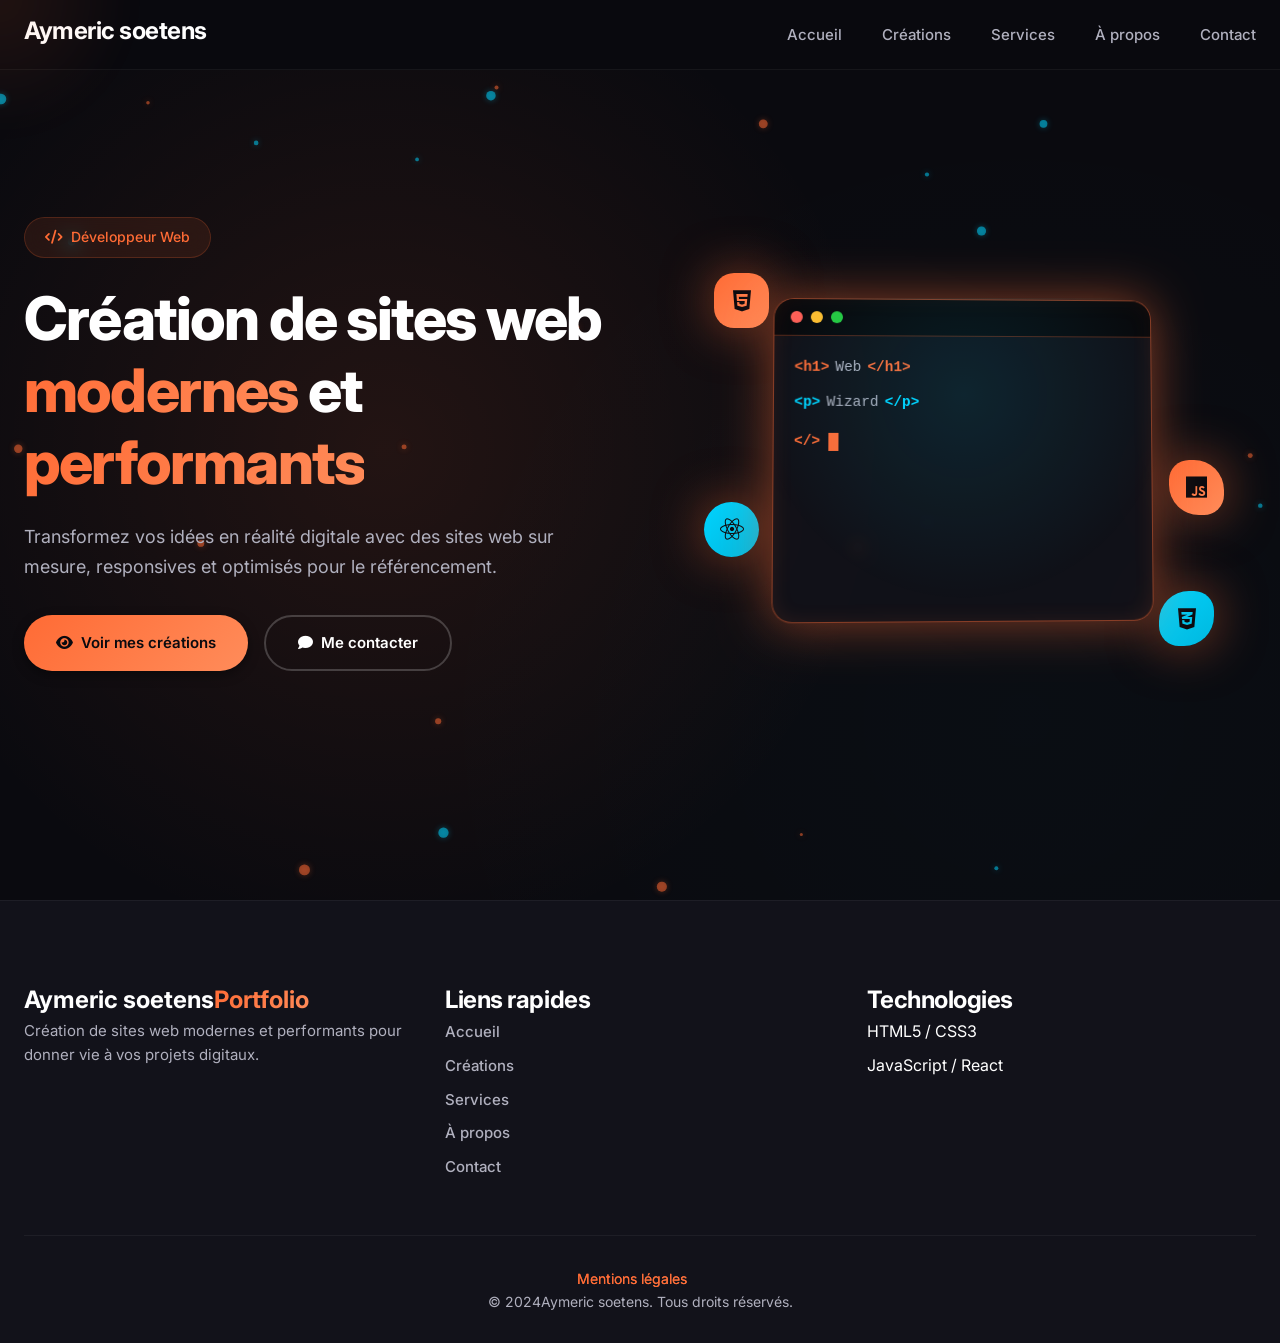
<file: index.html>
<!DOCTYPE html>
<html lang="fr">

<head>
    <meta charset="UTF-8">
    <meta name="viewport" content="width=device-width, initial-scale=1.0">
    <title>Aymeric soetens — Création de Sites Web Modernes & Performants | Normandie</title>
    <meta name="description"
        content="Développeur web freelance basé à Mesnil-en-Ouche (Normandie). Sites vitrine, portfolios, SEO optimisé. Du sur-mesure pour donner vie à votre projet digital.">
    <meta name="keywords"
        content="création site web, développeur freelance, Normandie, site vitrine, SEO, HTML, CSS, JavaScript">
    <link rel="canonical" href="https://votredomaine.com/">

    <!-- Open Graph pour partages réseaux sociaux -->
    <meta property="og:title" content="Aymeric soetens — Création de Sites Web Modernes">
    <meta property="og:description"
        content="Transformez vos idées en réalité digitale avec des sites sur mesure, responsives et optimisés SEO.">
    <meta property="og:url" content="https://votredomaine.com/">
    <meta property="og:type" content="website">
    <meta property="og:locale" content="fr_FR">

    <link rel="stylesheet" href="css/main.min.css">
    <!-- polices et icônes... -->
 <link rel="preconnect" href="https://fonts.googleapis.com">
    <link rel="preconnect" href="https://fonts.gstatic.com" crossorigin>
    <link href="https://fonts.googleapis.com/css2?family=Bitcount+Grid+Double+Ink:wght@100..900&display=swap" rel="stylesheet">
    <link href="https://fonts.googleapis.com/css2?family=Inter:wght@300;400;500;600;700;800&display=swap" rel="stylesheet">
    <link rel="stylesheet" href="https://cdnjs.cloudflare.com/ajax/libs/font-awesome/6.4.0/css/all.min.css">
    
    <script type="application/ld+json">
    {
      "@context": "https://schema.org",
      "@type": "WebSite",
      "name": "Aymeric soetens",
      "url": "https://votredomaine.com",
      "description": "Création de sites web modernes et performants.",
      "potentialAction": {
        "@type": "SearchAction",
        "target": "https://votredomaine.com/search?q={search_term_string}",
        "query-input": "required name=search_term_string"
      }
    }
    </script>

    <script type="application/ld+json">
    {
      "@context": "https://schema.org",
      "@type": "ProfessionalService",
      "name": "Aymeric soetens",
      "url": "https://votredomaine.com",
      "description": "Développeur web freelance en Normandie, création de sites sur mesure.",
      "address": {
        "@type": "PostalAddress",
        "addressLocality": "Mesnil-en-Ouche",
        "addressRegion": "Normandie"
      },
      "priceRange": "$$"
    }
    </script>
</head>

<body>
    <div id="cursor-glow"></div>
    <!-- Navigation -->
    <nav class="navbar">
        <div class="nav-container">
            <div class="logo">
                <a href="index.html">
                    <h1 class="nav-logo">
                        <span class="highlight">Aymeric </span> soetens
                    </h1>
                </a>
            </div>
            <ul class="nav-menu">
                <li><a href="index.html" class="nav-link">Accueil</a></li>
                <li><a href="creation.html" class="nav-link">Créations</a></li>
                <li><a href="service.html" class="nav-link">Services</a></li>
                <li><a href="about.html" class="nav-link">À propos</a></li>
                <li><a href="contact.html" class="nav-link">Contact</a></li>
            </ul>
            <div class="hamburger">
                <span></span>
                <span></span>
                <span></span>
            </div>
        </div>
    </nav>

    <!-- Section Accueil/Hero -->
    <section id="accueil" class="hero">
        <!-- Canvas pour l'effet de particules -->
        <canvas id="particlesCanvas"></canvas>
        <div class="hero-container">
            <div class="hero-content">
                <div class="hero-badge">
                    <i class="fas fa-code"></i>
                    <span>Développeur Web</span>
                </div>
                <h1 class="hero-title">
                    Création de sites web
                    <span class="highlight">modernes</span> et
                    <span class="highlight">performants</span>
                </h1>
                <p class="hero-description">
                    Transformez vos idées en réalité digitale avec des sites web sur mesure,
                    responsives et optimisés pour le référencement.
                </p>
                <div class="hero-buttons">
                    <a href="creation.html" class="btn btn-primary">
                        <i class="fas fa-eye"></i>
                        Voir mes créations
                    </a>
                    <a href="contact.html" class="btn btn-secondary">
                        <i class="fas fa-comment"></i>
                        Me contacter
                    </a>
                </div>
            </div>
            <div class="hero-image">
                <div class="image-wrapper">
                    <div class="floating-element element1">
                        <i class="fab fa-html5"></i>
                    </div>
                    <div class="floating-element element2">
                        <i class="fab fa-css3-alt"></i>
                    </div>
                    <div class="floating-element element3">
                        <i class="fab fa-js"></i>
                    </div>
                    <div class="floating-element element4">
                        <i class="fab fa-react"></i>
                    </div>
                    <div class="css-logo-alt">
                        <div class="code-window">
                            <div class="window-bar">
                                <span class="dot red"></span>
                                <span class="dot yellow"></span>
                                <span class="dot green"></span>
                            </div>
                            <div class="code-lines">
                                <div class="line"><span>&lt;h1&gt;</span>Web<span>&lt;/h1&gt;</span></div>
                                <div class="line"><span>&lt;p&gt;</span>Wizard<span>&lt;/p&gt;</span></div>
                                <div class="line cursor-line"><span>&lt;/&gt;</span><span
                                        class="blinking-cursor">|</span></div>
                            </div>
                        </div>
                        <div class="terminal-glow">

                        </div>
                    </div>
</div>
                </div>
            </div>
            
    </section>



    <!-- Footer -->
    <footer class="footer">
        <div class="container">
            <div class="footer-content">
                <div class="footer-section">
                    <span class="footer-logo">Aymeric soetens<span>Portfolio</span></span>
                    <p class="footer-description">
                        Création de sites web modernes et performants pour donner vie à vos projets digitaux.
                    </p>
                    <!--    <div class="social-links">
                        <a href="#"><i class="fab fa-github"></i></a>
                        <a href="#"><i class="fab fa-linkedin-in"></i></a>
                        <a href="#"><i class="fab fa-twitter"></i></a>
                        <a href="#"><i class="fab fa-instagram"></i></a>
                    </div> -->
                </div>
                <div class="footer-section">
                    <h2>Liens rapides</h2>
                    <ul>
                        <li><a href="index.html" class="nav-link">Accueil</a></li>
                        <li><a href="creation.html" class="nav-link">Créations</a></li>
                        <li><a href="service.html" class="nav-link">Services</a></li>
                        <li><a href="about.html" class="nav-link">À propos</a></li>
                        <li><a href="contact.html" class="nav-link">Contact</a></li>
                    </ul>
                </div>
                <div class="footer-section">
                    <h2>Technologies</h2>
                    <ul>
                        <li>HTML5 / CSS3</li>
                        <li>JavaScript / React</li>
                        <!--   <li>PHP / Laravel</li>
                        <li>Node.js / Express</li>-->
                    </ul>
                </div>

            </div>
            <div class="footer-bottom">
                <a href="legal.html" class="highlight">Mentions légales</a>
                <p>&copy; 2024Aymeric soetens. Tous droits réservés.</p>
            </div>
        </div>
    </footer>

    <script src="script.js"></script>
</body>

</html>
</file>
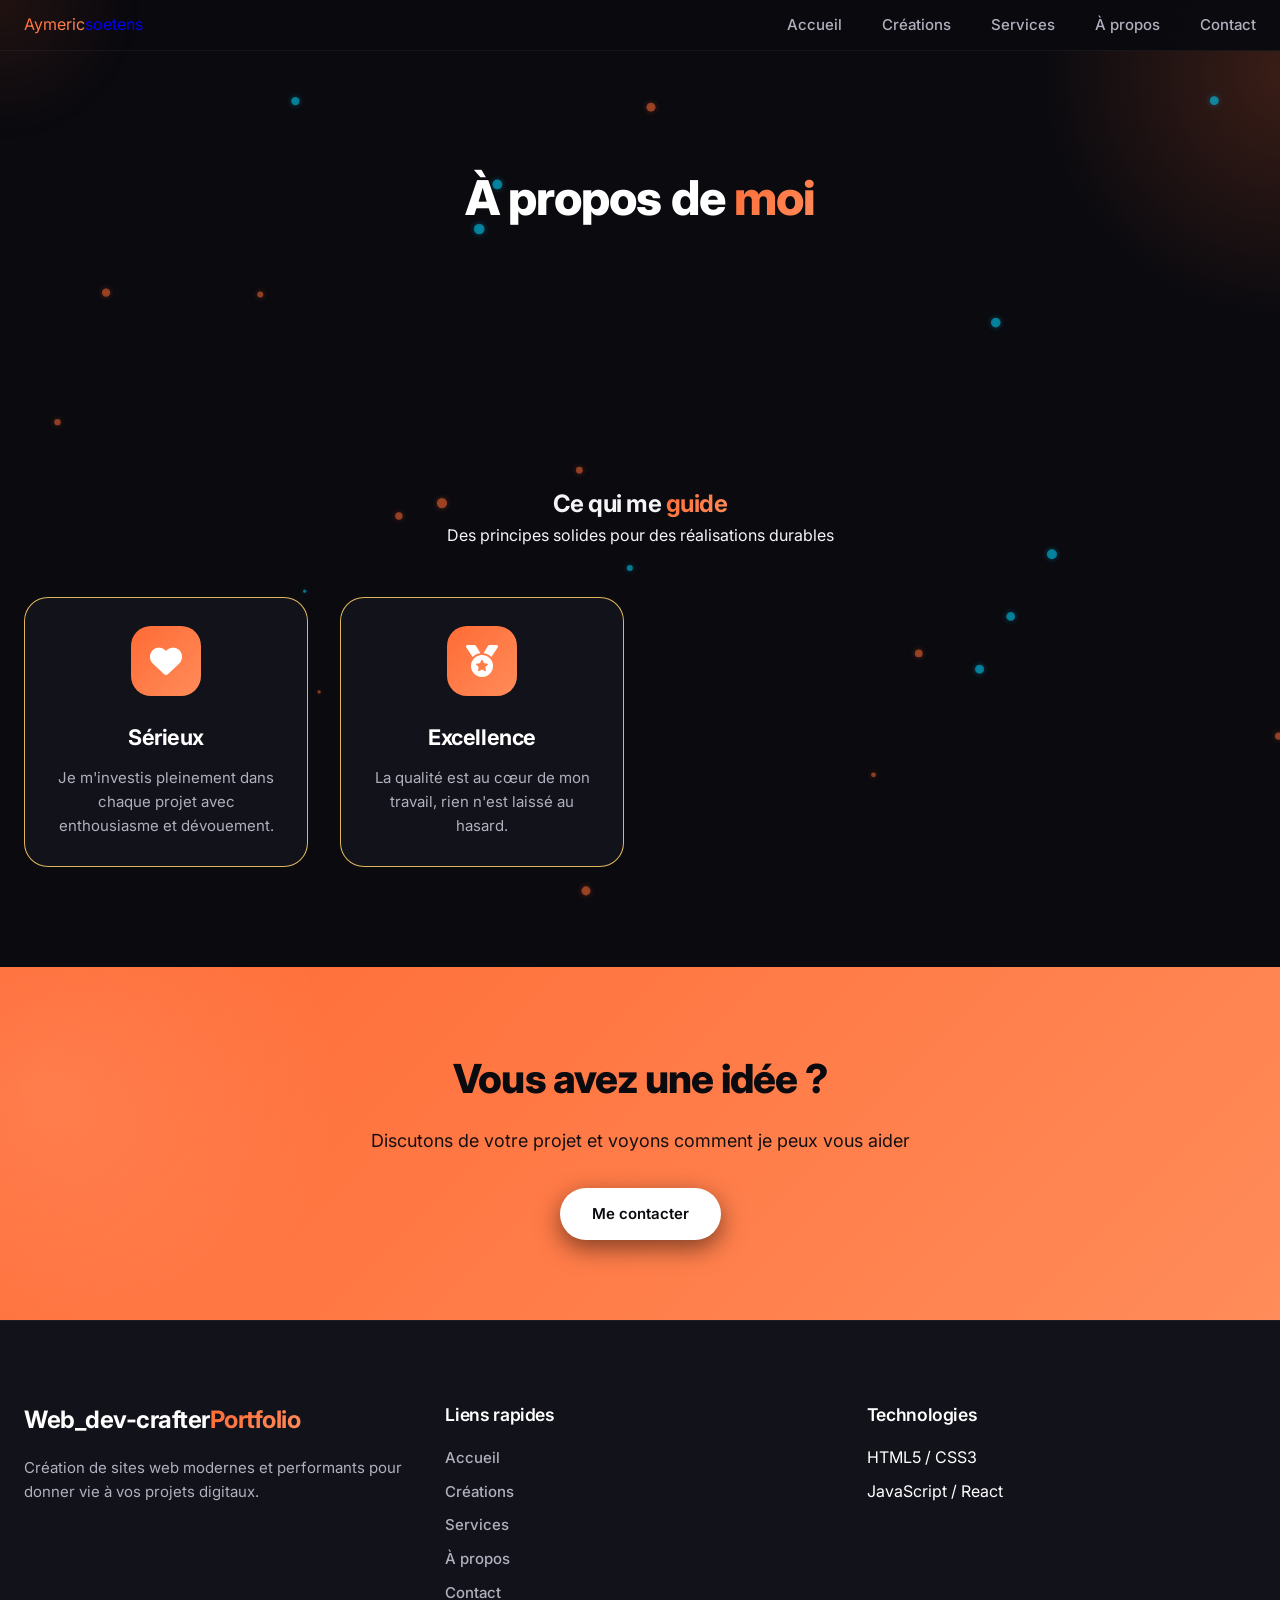
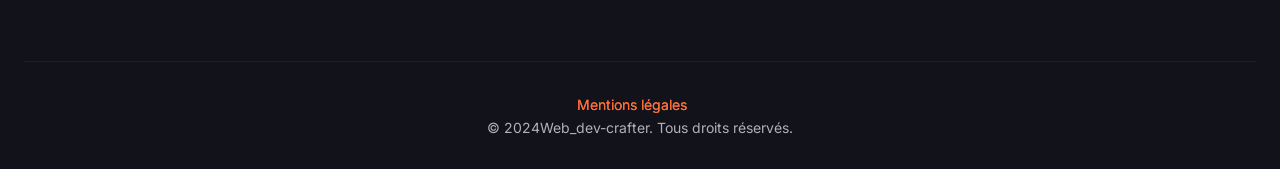
<file: about.html>
<!DOCTYPE html>
<html lang="fr">
<head>
    <meta charset="UTF-8">
    <meta name="viewport" content="width=device-width, initial-scale=1.0">
    <title>Web_dev-crafter — Développeur Web Freelance | Parcours & Valeurs</title>
    <meta name="description" content="Découvrez le parcours et les valeurs qui guident Web_dev-crafter : sérieux, excellence, confiance. Basé à Mesnil-en-Ouche, Normandie.">
    <meta name="keywords" content="développeur web, freelance, Normandie, créateur de sites, parcours développeur, valeurs">
    <link rel="canonical" href="https://votredomaine.com/about.html">
    <link rel="stylesheet" href="css/main.min.css">
    <link rel="preconnect" href="https://fonts.googleapis.com">
    <link rel="preconnect" href="https://fonts.gstatic.com" crossorigin>
    <link href="https://fonts.googleapis.com/css2?family=Bitcount+Grid+Double+Ink:wght@100..900&display=swap" rel="stylesheet">
    <link href="https://fonts.googleapis.com/css2?family=Inter:wght@300;400;500;600;700;800&display=swap" rel="stylesheet">
    <link rel="stylesheet" href="https://cdnjs.cloudflare.com/ajax/libs/font-awesome/6.4.0/css/all.min.css">
    
    <!-- Données structurées Schema.org -->
    <script type="application/ld+json">
    {
      "@context": "https://schema.org",
      "@type": "Person",
      "name": "Aymeric soetens",
      "jobTitle": "Développeur Web Freelance",
      "description": "Développeur web passionné créant des sites modernes, performants et optimisés SEO. Basé à Mesnil-en-Ouche, Normandie.",
      "url": "https://votredomaine.com",
      "address": {
        "@type": "PostalAddress",
        "addressLocality": "Mesnil-en-Ouche",
        "addressRegion": "Normandie",
        "addressCountry": "FR"
      }
    }
    </script>
</head>
<body>
    <div id="cursor-glow"></div>

  <!-- Navigation -->
<nav class="navbar">
    <div class="nav-container">
        <div class="logo">
            <a href="index.html">
               <span class="highlight">Aymeric </span> soetens
            </a>
        </div>
        <ul class="nav-menu">
            <li><a href="index.html" class="nav-link">Accueil</a></li>
            <li><a href="creation.html" class="nav-link">Créations</a></li>
            <li><a href="service.html" class="nav-link">Services</a></li>
            <li><a href="about.html" class="nav-link">À propos</a></li>
            <li><a href="contact.html" class="nav-link">Contact</a></li>
        </ul>
        <div class="hamburger">
            <span></span>
            <span></span>
            <span></span>
        </div>
    </div>
</nav>

    <!-- Page Header -->
    <section class="page-header">
       <!-- Canvas pour l'effet de particules -->
<canvas id="particlesCanvas"></canvas>      
  <div class="container">
            <h1>À propos de <span class="highlight">moi</span></h1>
           <!--  <p>Découvrez mon parcours, ma philosophie et mes valeurs</p> -->
        </div>
    </section>

    <!-- Story Section
    <section class="story-section">
        <div class="container">
            <div class="story-grid">
                <div class="story-content">
                    <div class="section-badge">Mon histoire</div>
                    <h2>Du code à la <span class="highlight">passion</span></h2>
                    <p>Depuis tout jeune, j'ai toujours été fasciné par la manière dont la technologie pouvait transformer des idées en réalité. Cette passion m'a naturellement conduit vers le développement web, où j'ai trouvé ma véritable vocation.</p>
                    <p>Après avoir obtenu mon diplôme en informatique, j'ai travaillé dans plusieurs agences digitales avant de me lancer en tant que freelance. Cette expérience m'a permis d'acquérir une vision complète du métier et de comprendre les enjeux de chaque projet.</p>
                    <p>Aujourd'hui, je mets mon expertise au service d'entreprises et de particuliers pour créer des sites web qui allient esthétique, performance et expérience utilisateur.</p>
                </div>
                <div class="story-image">
                    <img src="https://via.placeholder.com/500x400/667eea/ffffff?text=Mon+histoire" alt="Mon histoire">
                </div>
            </div>
        </div>
    </section> -->

    <!-- Values Section -->
    <section class="values-section">
        <div class="container">
            <div class="section-header">
              
                <h2>Ce qui me <span class="highlight">guide</span></h2>
                <p>Des principes solides pour des réalisations durables</p>
            </div>
            <div class="values-grid">
                <div class="value-card">
                    <div class="value-icon">
                        <i class="fas fa-heart"></i>
                    </div>
                    <h3>Sérieux</h3>
                    <p>Je m'investis pleinement dans chaque projet avec enthousiasme et dévouement.</p>
                </div>
                <div class="value-card">
                    <div class="value-icon">
                        <i class="fas fa-medal"></i>
                    </div>
                    <h3>Excellence</h3>
                    <p>La qualité est au cœur de mon travail, rien n'est laissé au hasard.</p>
                </div>
                <div class="value-card">
                    <div class="value-icon">
                        <i class="fas fa-handshake"></i>
                    </div>
                    <h3>Confiance</h3>
                    <p>La transparence et l'honnêteté sont essentielles dans ma relation client.</p>
                </div>
                <div class="value-card">
                    <div class="value-icon">
                        <i class="fas fa-lightbulb"></i>
                    </div>
                    <h3>Innovation</h3>
                    <p>Je suis constamment à l'affût des nouvelles technologies et tendances.</p>
                </div>
            </div>
        </div>
    </section>

    <!-- Journey Timeline 
    <section class="timeline-section">
        <div class="container">
            <div class="section-header">
                <div class="section-badge">Parcours</div>
                <h2>Mon <span class="highlight">évolution</span></h2>
                <p>Les étapes clés de ma carrière</p>
            </div>
            <div class="timeline">
                <div class="timeline-item">
                    <div class="timeline-dot"></div>
                    <div class="timeline-date">2020 - Présent</div>
                    <div class="timeline-content">
                        <h3>Développeur Web Freelance</h3>
                        <p>Création de sites web sur mesure pour une clientèle variée. Gestion complète des projets de A à Z.</p>
                    </div>
                </div>
                <div class="timeline-item">
                    <div class="timeline-dot"></div>
                    <div class="timeline-date">2018 - 2020</div>
                    <div class="timeline-content">
                        <h3>Développeur Full-Stack</h3>
                        <p>Agence Digitale Creative - Développement d'applications web complexes pour grands comptes.</p>
                    </div>
                </div>
                <div class="timeline-item">
                    <div class="timeline-dot"></div>
                    <div class="timeline-date">2016 - 2018</div>
                    <div class="timeline-content">
                        <h3>Développeur Front-End</h3>
                        <p>Startup InnovTech - Intégration de maquettes et développement d'interfaces utilisateur.</p>
                    </div>
                </div>
                <div class="timeline-item">
                    <div class="timeline-dot"></div>
                    <div class="timeline-date">2013 - 2016</div>
                    <div class="timeline-content">
                        <h3>Licence Informatique</h3>
                        <p>Université de Technologie - Spécialisation Développement Web et Mobile.</p>
                    </div>
                </div>
            </div>
        </div>-->
     <!--</section>

    Testimonials
    <section class="testimonials-section">
        <div class="container">
            <div class="section-header">
                <div class="section-badge">Témoignages</div>
                <h2>Ce que disent mes <span class="highlight">clients</span></h2>
                <p>Ils me font confiance pour leurs projets</p>
            </div>
            <div class="testimonials-grid">
                <div class="testimonial-card">
                    <div class="testimonial-content">
                        <i class="fas fa-quote-left"></i>
                        <p>Un professionnel exceptionnel ! Toujours à l'écoute et force de proposition. Le site qu'il a créé pour mon entreprise dépasse toutes mes attentes.</p>
                    </div>
                    <div class="testimonial-author">
                        <img src="https://via.placeholder.com/60x60/667eea/ffffff?text=JD" alt="Client" class="author-img">
                        <div class="author-info">
                            <h4>Jean Dupont</h4>
                            <p>CEO, InnovPlus</p>
                        </div>
                    </div>
                </div>
                <div class="testimonial-card">
                    <div class="testimonial-content">
                        <i class="fas fa-quote-left"></i>
                        <p>Très bon relationnel et grande qualité de travail. Le site est parfaitement optimisé et le référencement a déjà porté ses fruits.</p>
                    </div>
                    <div class="testimonial-author">
                        <img src="https://via.placeholder.com/60x60/764ba2/ffffff?text=ML" alt="Client" class="author-img">
                        <div class="author-info">
                            <h4>Marie Laurent</h4>
                            <p>Fondatrice, Mode&Co</p>
                        </div>
                    </div>
                </div>
                <div class="testimonial-card">
                    <div class="testimonial-content">
                        <i class="fas fa-quote-left"></i>
                        <p>Une vraie pépite ! Réactif, créatif et professionnel. Je recommande vivement pour tout projet web.</p>
                    </div>
                    <div class="testimonial-author">
                        <img src="https://via.placeholder.com/60x60/4facfe/ffffff?text=PB" alt="Client" class="author-img">
                        <div class="author-info">
                            <h4>Philippe Bernard</h4>
                            <p>Directeur, ImmoElite</p>
                        </div>
                    </div>
                </div>
            </div>
        </div>
    </section> -->

    <!-- CTA Section -->
    <section class="cta-section">
        <div class="container">
            <div class="cta-content">
                <h2>Vous avez une idée ?</h2>
                <p>Discutons de votre projet et voyons comment je peux vous aider</p>
                <a href="contact.html" class="btn btn-primary">Me contacter</a>
            </div>
        </div>
    </section>

    <!-- Footer -->
    <footer class="footer">
        <div class="container">
            <div class="footer-content">
                <div class="footer-section">
                    <h2 class="footer-logo">Web_dev-crafter<span>Portfolio</span></h2>
                    <p class="footer-description">
                        Création de sites web modernes et performants pour donner vie à vos projets digitaux.
                    </p>
                 <!--    <div class="social-links">
                        <a href="#"><i class="fab fa-github"></i></a>
                        <a href="#"><i class="fab fa-linkedin-in"></i></a>
                        <a href="#"><i class="fab fa-twitter"></i></a>
                        <a href="#"><i class="fab fa-instagram"></i></a>
                    </div> -->
                </div>
                <div class="footer-section">
                    <h3>Liens rapides</h3>
                    <ul>
                        <li><a href="index.html" class="nav-link">Accueil</a></li>
                <li><a href="creation.html" class="nav-link">Créations</a></li>
                <li><a href="service.html" class="nav-link">Services</a></li>
                <li><a href="about.html" class="nav-link">À propos</a></li>
                <li><a href="contact.html" class="nav-link">Contact</a></li>
                    </ul>
                </div>
                <div class="footer-section">
                    <h4>Technologies</h4>
                    <ul>
                        <li>HTML5 / CSS3</li>
                        <li>JavaScript / React</li>
                        <!--   <li>PHP / Laravel</li>
                        <li>Node.js / Express</li>-->
                    </ul>
                </div>
              
            </div>
            <div class="footer-bottom">
                 <a href="legal.html" class="highlight">Mentions légales</a>
                <p>&copy; 2024Web_dev-crafter. Tous droits réservés.</p>
            </div>
        </div>
    </footer>

    <script src="script.js"></script>
</body>
</html>
</file>
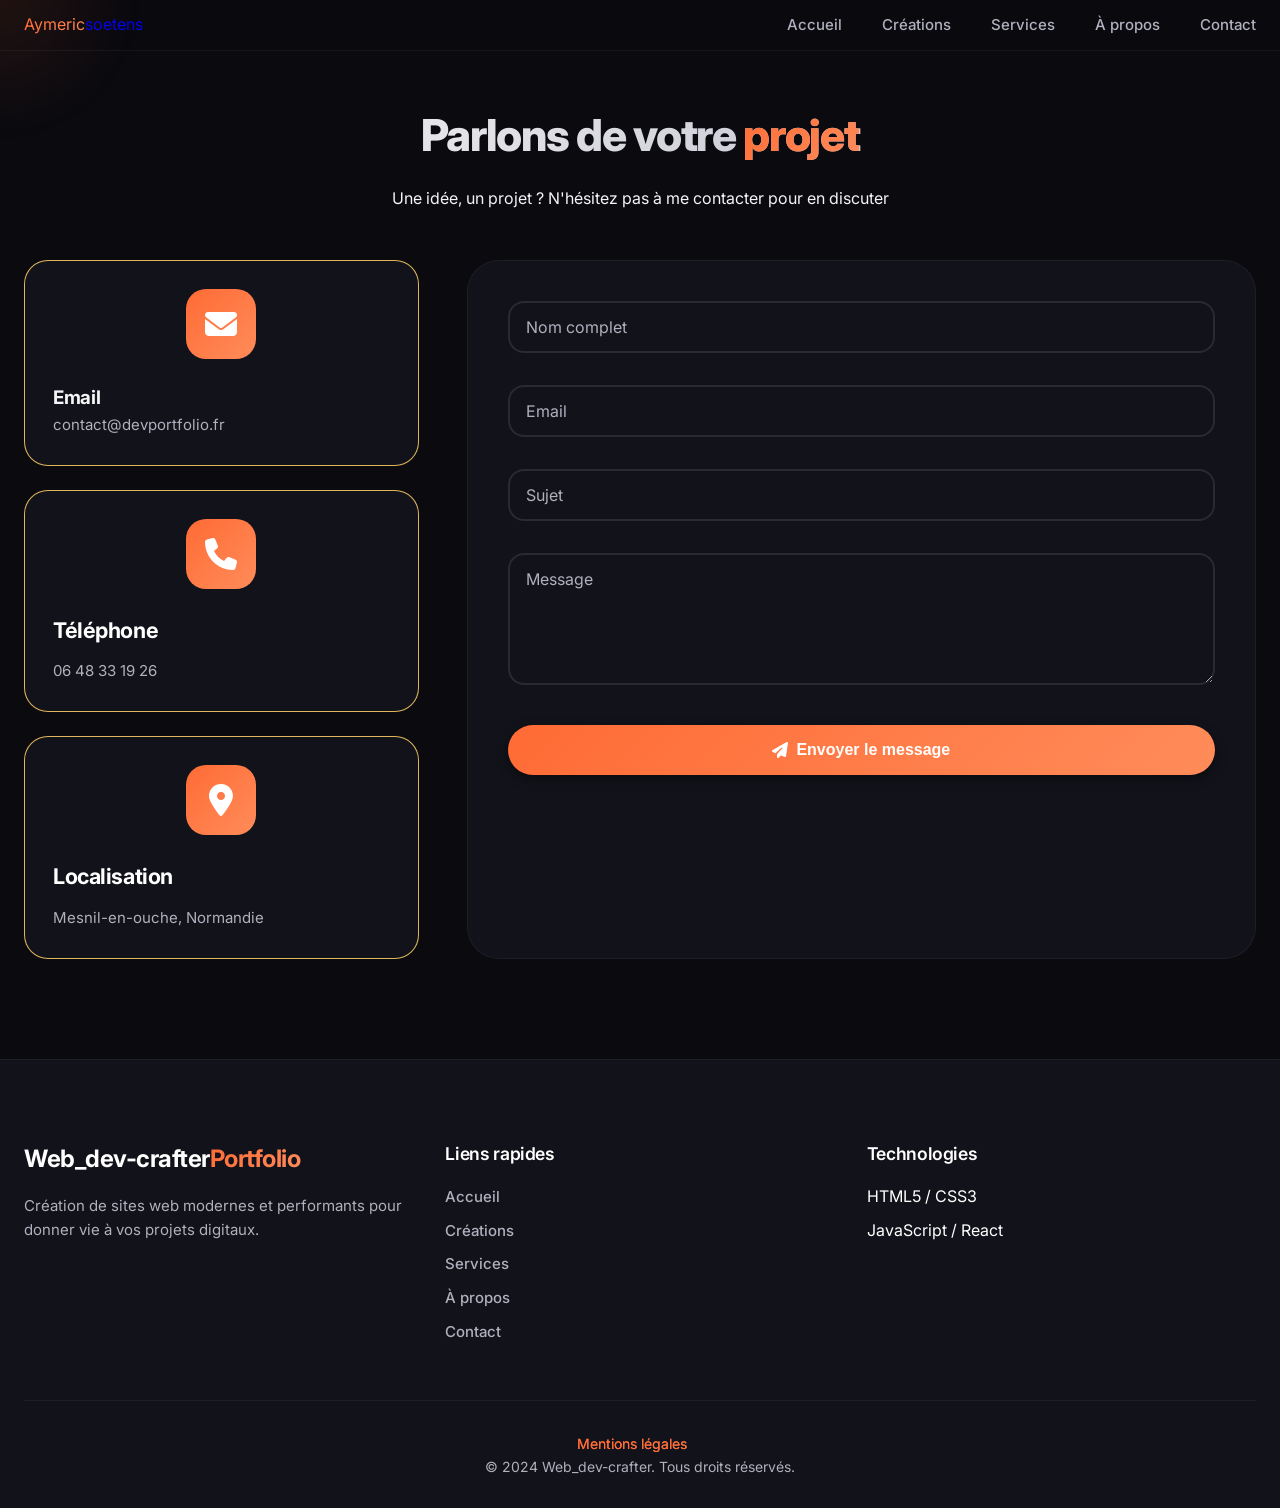
<file: contact.html>
<!DOCTYPE html>
<html lang="fr">
<head>
    <meta charset="UTF-8">
    <meta name="viewport" content="width=device-width, initial-scale=1.0">
    <title>Contacter Web_dev-crafter — Développeur Web Freelance en Normandie</title>
    <meta name="description" content="Une idée de site web ? Contactez Web_dev-crafter par email, téléphone ou formulaire. Basé à Mesnil-en-Ouche, disponible pour projets en Normandie et à distance.">
    <meta name="keywords" content="contacter développeur web, formulaire de contact, freelance Normandie, création site web, devis site internet">
    <link rel="canonical" href="https://votredomaine.com/contact.html">

    <!-- CSS -->
    <link rel="stylesheet" href="css/main.min.css">

    <!-- Polices et icônes -->
    <link rel="preconnect" href="https://fonts.googleapis.com">
    <link rel="preconnect" href="https://fonts.gstatic.com" crossorigin>
    <link href="https://fonts.googleapis.com/css2?family=Bitcount+Grid+Double+Ink:wght@100..900&display=swap" rel="stylesheet">
    <link href="https://fonts.googleapis.com/css2?family=Inter:wght@300;400;500;600;700;800&display=swap" rel="stylesheet">
    <link rel="stylesheet" href="https://cdnjs.cloudflare.com/ajax/libs/font-awesome/6.4.0/css/all.min.css">

    <!-- Données structurées -->
    <script type="application/ld+json">
    {
      "@context": "https://schema.org",
      "@type": "ProfessionalService",
      "name": "Web_dev-crafter",
      "description": "Création de sites web modernes, performants et optimisés SEO.",
      "url": "https://votredomaine.com",
      "telephone": "+33648331926",
      "email": "contact@devportfolio.fr",
      "address": {
        "@type": "PostalAddress",
        "addressLocality": "Mesnil-en-Ouche",
        "addressRegion": "Normandie",
        "addressCountry": "FR"
      }
    }
    </script>
</head>
<body>
  <div id="cursor-glow"></div>

  <!-- Navigation (identique à l'original) -->
  <nav class="navbar">
    <div class="nav-container">
        <div class="logo">
            <a href="index.html">
               <span class="highlight">Aymeric </span> soetens
            </a>
        </div>
        <ul class="nav-menu">
            <li><a href="index.html" class="nav-link">Accueil</a></li>
            <li><a href="creation.html" class="nav-link">Créations</a></li>
            <li><a href="service.html" class="nav-link">Services</a></li>
            <li><a href="about.html" class="nav-link">À propos</a></li>
            <li><a href="contact.html" class="nav-link">Contact</a></li>
        </ul>
        <div class="hamburger">
            <span></span>
            <span></span>
            <span></span>
        </div>
    </div>
  </nav>

  <!-- Section Contact -->
  <section id="contact" class="contact">
    <canvas id="particlesCanvas"></canvas>
    <div class="container">
        <div class="section-header">
            <h2 class="section-title">Parlons de votre <span class="highlight">projet</span></h2>
            <p class="section-description">
                Une idée, un projet ? N'hésitez pas à me contacter pour en discuter
            </p>
        </div>
        <div class="contact-container">
            <div class="contact-info">
                <div class="info-card">
                    <div class="info-icon"><i class="fas fa-envelope"></i></div>
                    <h3>Email</h3>
                    <p>contact@devportfolio.fr</p>
                </div>
                <div class="info-card">
                    <div class="info-icon"><i class="fas fa-phone"></i></div>
                    <h4>Téléphone</h4>
                    <p>06 48 33 19 26</p>
                </div>
                <div class="info-card">
                    <div class="info-icon"><i class="fas fa-map-marker-alt"></i></div>
                    <h4>Localisation</h4>
                    <p>Mesnil-en-ouche, Normandie</p>
                </div>
            </div>

            <!-- Formulaire (action et method conservés pour fallback, mais le script utilise fetch) -->
            <form class="contact-form" id="contactForm" action="https://formspree.io/f/xovjweka" method="POST">
                <div class="form-group">
                    <input type="text" id="name" name="name" required>
                    <label for="name">Nom complet</label>
                </div>
                <div class="form-group">
                    <input type="email" id="email" name="email" required>
                    <label for="email">Email</label>
                </div>
                <div class="form-group">
                    <input type="text" id="subject" name="subject" required>
                    <label for="subject">Sujet</label>
                </div>
                <div class="form-group">
                    <textarea id="message" name="message" rows="5" required></textarea>
                    <label for="message">Message</label>
                </div>
                <button type="submit" class="btn btn-primary submit-btn">
                    <i class="fas fa-paper-plane"></i>
                    Envoyer le message
                </button>
            </form>
        </div>
    </div>
  </section>

  <!-- Footer (identiques à l'original) -->
  <footer class="footer">
    <div class="container">
        <div class="footer-content">
            <div class="footer-section">
                <h2 class="footer-logo">Web_dev-crafter<span>Portfolio</span></h2>
                <p class="footer-description">
                    Création de sites web modernes et performants pour donner vie à vos projets digitaux.
                </p>
            </div>
            <div class="footer-section">
                <h3>Liens rapides</h3>
                <ul>
                    <li><a href="index.html" class="nav-link">Accueil</a></li>
                    <li><a href="creation.html" class="nav-link">Créations</a></li>
                    <li><a href="service.html" class="nav-link">Services</a></li>
                    <li><a href="about.html" class="nav-link">À propos</a></li>
                    <li><a href="contact.html" class="nav-link">Contact</a></li>
                </ul>
            </div>
            <div class="footer-section">
                <h4>Technologies</h4>
                <ul>
                    <li>HTML5 / CSS3</li>
                    <li>JavaScript / React</li>
                </ul>
            </div>
        </div>
        <div class="footer-bottom">
            <a href="legal.html" class="highlight">Mentions légales</a>
            <p>&copy; 2024 Web_dev-crafter. Tous droits réservés.</p>
        </div>
    </div>
  </footer>

  <!-- Script principal (conservé depuis script.js mais avec la partie formulaire modifiée pour Formspree) -->
  <script>
    // ----- Reprise du script.js original (tout le code précédent, sauf la partie contact form remplacée) -----
    // Navigation scroll, mobile menu, filtres, animations... (inchangé)
    // ... (tout le code de script.js avant la section "Contact form submission" reste ici) ...

    // ========== GESTION DU FORMULAIRE DE CONTACT AVEC FORMSPREE ==========
    const contactForm = document.getElementById('contactForm');
    if (contactForm) {
        contactForm.addEventListener('submit', async (e) => {
            e.preventDefault();
            
            // Récupération des valeurs
            const name = document.getElementById('name').value.trim();
            const email = document.getElementById('email').value.trim();
            const subject = document.getElementById('subject').value.trim();
            const message = document.getElementById('message').value.trim();
            
            // Validation basique
            if (!name || !email || !subject || !message) {
                showNotification('Veuillez remplir tous les champs', 'error');
                return;
            }
            
            const emailRegex = /^[^\s@]+@[^\s@]+\.[^\s@]+$/;
            if (!emailRegex.test(email)) {
                showNotification('Veuillez entrer un email valide', 'error');
                return;
            }
            
            // Interface utilisateur
            const submitBtn = document.querySelector('.submit-btn');
            const originalText = submitBtn.innerHTML;
            submitBtn.innerHTML = '<i class="fas fa-spinner fa-spin"></i> Envoi en cours...';
            submitBtn.disabled = true;
            
            try {
                // Envoi réel à Formspree
                const response = await fetch('https://formspree.io/f/xovjweka', {
                    method: 'POST',
                    headers: {
                        'Content-Type': 'application/json',
                        'Accept': 'application/json'
                    },
                    body: JSON.stringify({ name, email, subject, message })
                });
                
                if (response.ok) {
                    showNotification('Message envoyé avec succès ! Je vous répondrai rapidement.', 'success');
                    contactForm.reset();
                } else {
                    const data = await response.json();
                    showNotification(data.error || 'Erreur lors de l\'envoi. Veuillez réessayer.', 'error');
                }
            } catch (error) {
                showNotification('Erreur réseau. Vérifiez votre connexion.', 'error');
            } finally {
                submitBtn.innerHTML = originalText;
                submitBtn.disabled = false;
            }
        });
    }

    // Fonction de notification (identique à l'original)
    function showNotification(message, type) {
        const notification = document.createElement('div');
        notification.className = `notification notification-${type}`;
        notification.innerHTML = `
            <div class="notification-content">
                <i class="fas ${type === 'success' ? 'fa-check-circle' : 'fa-exclamation-circle'}"></i>
                <span>${message}</span>
            </div>
        `;
        notification.style.cssText = `
            position: fixed;
            bottom: 20px;
            right: 20px;
            background: ${type === 'success' ? '#10b981' : '#ef4444'};
            color: white;
            padding: 1rem 1.5rem;
            border-radius: 10px;
            box-shadow: 0 4px 6px rgba(0,0,0,0.1);
            z-index: 1000;
            animation: slideIn 0.3s ease;
        `;
        document.body.appendChild(notification);
        setTimeout(() => {
            notification.style.animation = 'slideOut 0.3s ease';
            setTimeout(() => notification.remove(), 300);
        }, 3000);
    }
  </script>
</body>
</html>
</file>
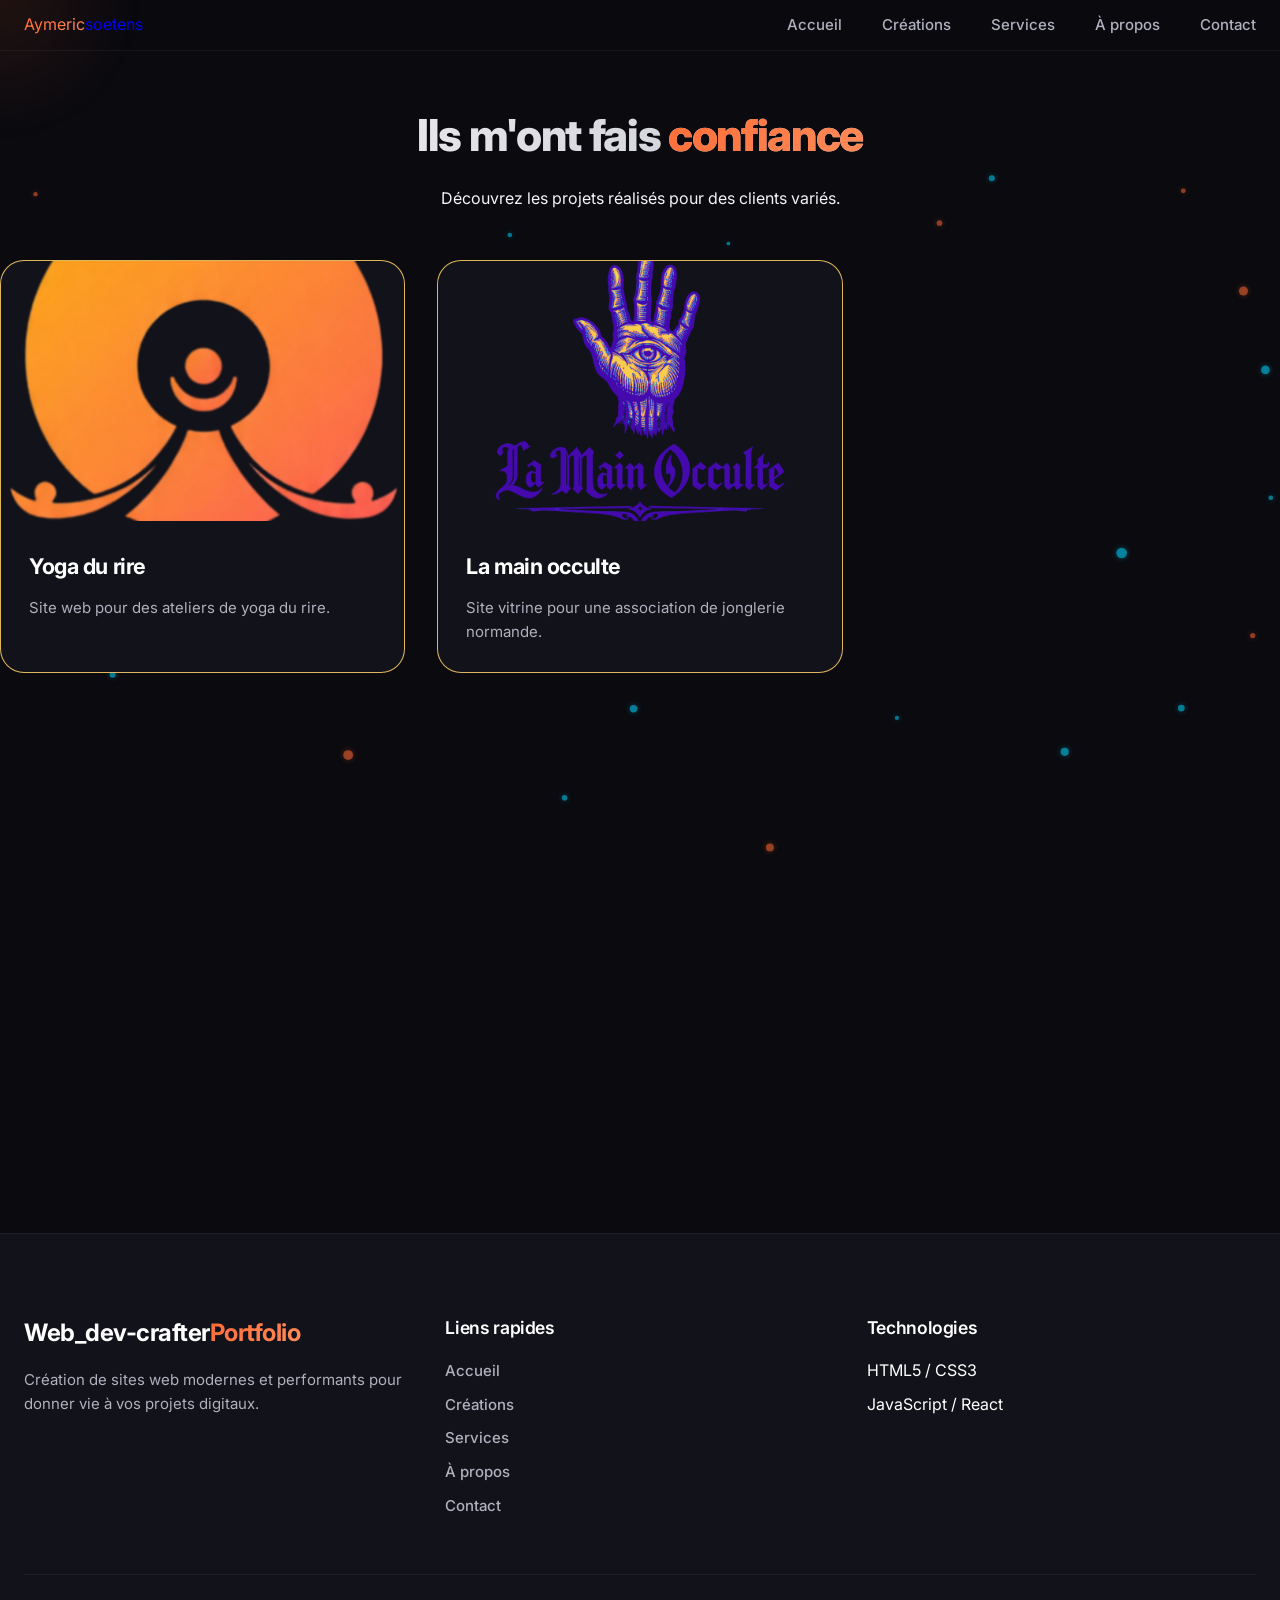
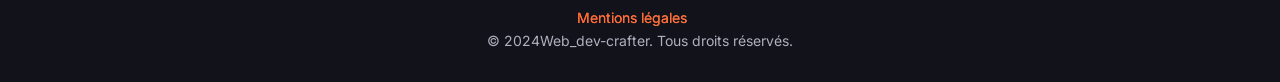
<file: creation.html>
<!DOCTYPE html>
<html lang="fr">

<head>
    <meta charset="UTF-8">
    <meta name="viewport" content="width=device-width, initial-scale=1.0">
    <title>Portfolio | Sites Web Réalisés par Web_dev-crafter | Créations</title>
    <meta name="description"
        content="Découvrez les projets réalisés par Web_dev-crafter : Yoga du rire, La main occulte, ABC Positive. Sites vitrine et pages d'artistes en Normandie.">
    <link rel="canonical" href="https://votredomaine.com/creation.html">
    <link rel="stylesheet" href="css/main.min.css">
    <!-- polices et icônes... -->
    <link rel="preconnect" href="https://fonts.googleapis.com">
    <link rel="preconnect" href="https://fonts.gstatic.com" crossorigin>
    <link href="https://fonts.googleapis.com/css2?family=Bitcount+Grid+Double+Ink:wght@100..900&display=swap"
        rel="stylesheet">
    <link href="https://fonts.googleapis.com/css2?family=Inter:wght@300;400;500;600;700;800&display=swap"
        rel="stylesheet">
    <link rel="stylesheet" href="https://cdnjs.cloudflare.com/ajax/libs/font-awesome/6.4.0/css/all.min.css">

    <script type="application/ld+json">
    {
      "@context": "https://schema.org",
      "@type": "CollectionPage",
      "name": "Créations Web_dev-crafter",
      "description": "Projets de sites web réalisés par le développeur freelance Web_dev-crafter.",
      "url": "https://votredomaine.com/creation.html",
      "hasPart": [
        {
          "@type": "CreativeWork",
          "name": "Yoga du rire",
          "url": "https://aymericsoetens.github.io/yoga-du-rire/index.html"
        },
        {
          "@type": "CreativeWork",
          "name": "La main occulte",
          "url": "https://lamainocculte.fr/"
        },
        {
          "@type": "CreativeWork",
          "name": "ABC Positive",
          "url": "https://aymericsoetens.github.io/ABC-Positive/"
        }
      ]
    }
    </script>
</head>

<body>
    <div id="cursor-glow"></div>

    <canvas id="particlesCanvas"></canvas>
    <!-- Navigation -->
    <nav class="navbar">
        <div class="nav-container">
            <div class="logo">
                <a href="index.html">
                   <span class="highlight">Aymeric </span> soetens
                </a>
            </div>
            <ul class="nav-menu">
                <li><a href="index.html" class="nav-link">Accueil</a></li>
                <li><a href="creation.html" class="nav-link">Créations</a></li>
                <li><a href="service.html" class="nav-link">Services</a></li>
                <li><a href="about.html" class="nav-link">À propos</a></li>
                <li><a href="contact.html" class="nav-link">Contact</a></li>
            </ul>
            <div class="hamburger">
                <span></span>
                <span></span>
                <span></span>
            </div>
        </div>
    </nav>

    <!-- Section Créations -->
  <section id="creations" class="creations">
  <div class="container">
    <div class="section-header">
      <h2 class="section-title">Ils m'ont fais <span class="highlight">confiance</span></h2>
      <p class="section-description">
        Découvrez les projets réalisés pour des clients variés.
      </p>
    </div>
  </div>

  <div class="creations-grid">
    <!-- Carte 1 : Yoga du rire -->
    <div class="creation-card" data-category="ecommerce">
      <div class="card-image">
        <img src="img/logo.png" alt="Logo du site Yoga du rire - site vitrine pour ateliers">
        <div class="card-overlay">
          <a href="https://aymericsoetens.github.io/yoga-du-rire/index.html" class="card-link">
            <i class="fas fa-external-link-alt"></i>
            Voir le projet
          </a>
        </div>
      </div>
      <div class="card-content">
        <h3 class="card-title">Yoga du rire</h3>
        <p class="card-description">Site web pour des ateliers de yoga du rire.</p>
      </div>
    </div>

    <!-- Carte 2 : La main occulte -->
    <div class="creation-card" data-category="corporate">
      <div class="card-image">
        <img src="img/logo(2).png" alt="Logo de l'association La main occulte - jonglerie en Normandie">
        <div class="card-overlay">
          <a href="https://lamainocculte.fr/" class="card-link">
            <i class="fas fa-external-link-alt"></i>
            Voir le projet
          </a>
        </div>
      </div>
      <div class="card-content">
        <h3 class="card-title">La main occulte</h3>
        <p class="card-description">Site vitrine pour une association de jonglerie normande.</p>
      </div>
    </div>

    <!-- Carte 3 : ABC Positive -->
    <div class="creation-card" data-category="landing">
      <div class="card-image">
        <img src="img/banner.JPG" alt="Bannière du site ABC Positive - artiste et animatrice normande">
        <div class="card-overlay">
          <a href="https://aymericsoetens.github.io/ABC-Positive/" class="card-link">
            <i class="fas fa-external-link-alt"></i>
            Voir le projet
          </a>
        </div>
      </div>
      <div class="card-content">
        <h3 class="card-title">ABC Positive</h3>
        <p class="card-description">Page vitrine pour une artiste et animatrice normande.</p>
      </div>
    </div>

    <!-- Carte 4 : Boutik -->
    <div class="creation-card" data-category="E-commerce">
      <div class="card-image">
        <img src="img/logo(4).png" alt="Logo du site de vente en ligne Boutik">
        <div class="card-overlay">
          <a href="https://aymericsoetens.github.io/e-commerce/" class="card-link">
            <i class="fas fa-external-link-alt"></i>
            Voir le projet
          </a>
        </div>
      </div>
      <div class="card-content">
        <h3 class="card-title">Boutik</h3>
        <p class="card-description">Site de vente en ligne</p>
      </div>
    </div>




  </div>
</section>

    <div style="height: 40px;"></div>
    <!-- Footer -->
    <footer class="footer">
        <div class="container">
            <div class="footer-content">
                <div class="footer-section">
                    <h2 class="footer-logo">Web_dev-crafter<span>Portfolio</span></h2>
                    <p class="footer-description">
                        Création de sites web modernes et performants pour donner vie à vos projets digitaux.
                    </p>
                    <!--    <div class="social-links">
                        <a href="#"><i class="fab fa-github"></i></a>
                        <a href="#"><i class="fab fa-linkedin-in"></i></a>
                        <a href="#"><i class="fab fa-twitter"></i></a>
                        <a href="#"><i class="fab fa-instagram"></i></a>
                    </div> -->
                </div>
                <div class="footer-section">
                    <h3>Liens rapides</h3>
                    <ul>
                        <li><a href="index.html" class="nav-link">Accueil</a></li>
                        <li><a href="creation.html" class="nav-link">Créations</a></li>
                        <li><a href="service.html" class="nav-link">Services</a></li>
                        <li><a href="about.html" class="nav-link">À propos</a></li>
                        <li><a href="contact.html" class="nav-link">Contact</a></li>
                    </ul>
                </div>
                <div class="footer-section">
                    <h4>Technologies</h4>
                    <ul>
                        <li>HTML5 / CSS3</li>
                        <li>JavaScript / React</li>
                        <!--   <li>PHP / Laravel</li>
                        <li>Node.js / Express</li>-->
                    </ul>
                </div>

            </div>
            <div class="footer-bottom">
                <a href="legal.html" class="highlight">Mentions légales</a>
                <p>&copy; 2024Web_dev-crafter. Tous droits réservés.</p>
            </div>
        </div>
    </footer>
    <script src="script.js"></script>
</body>

</html>
</file>
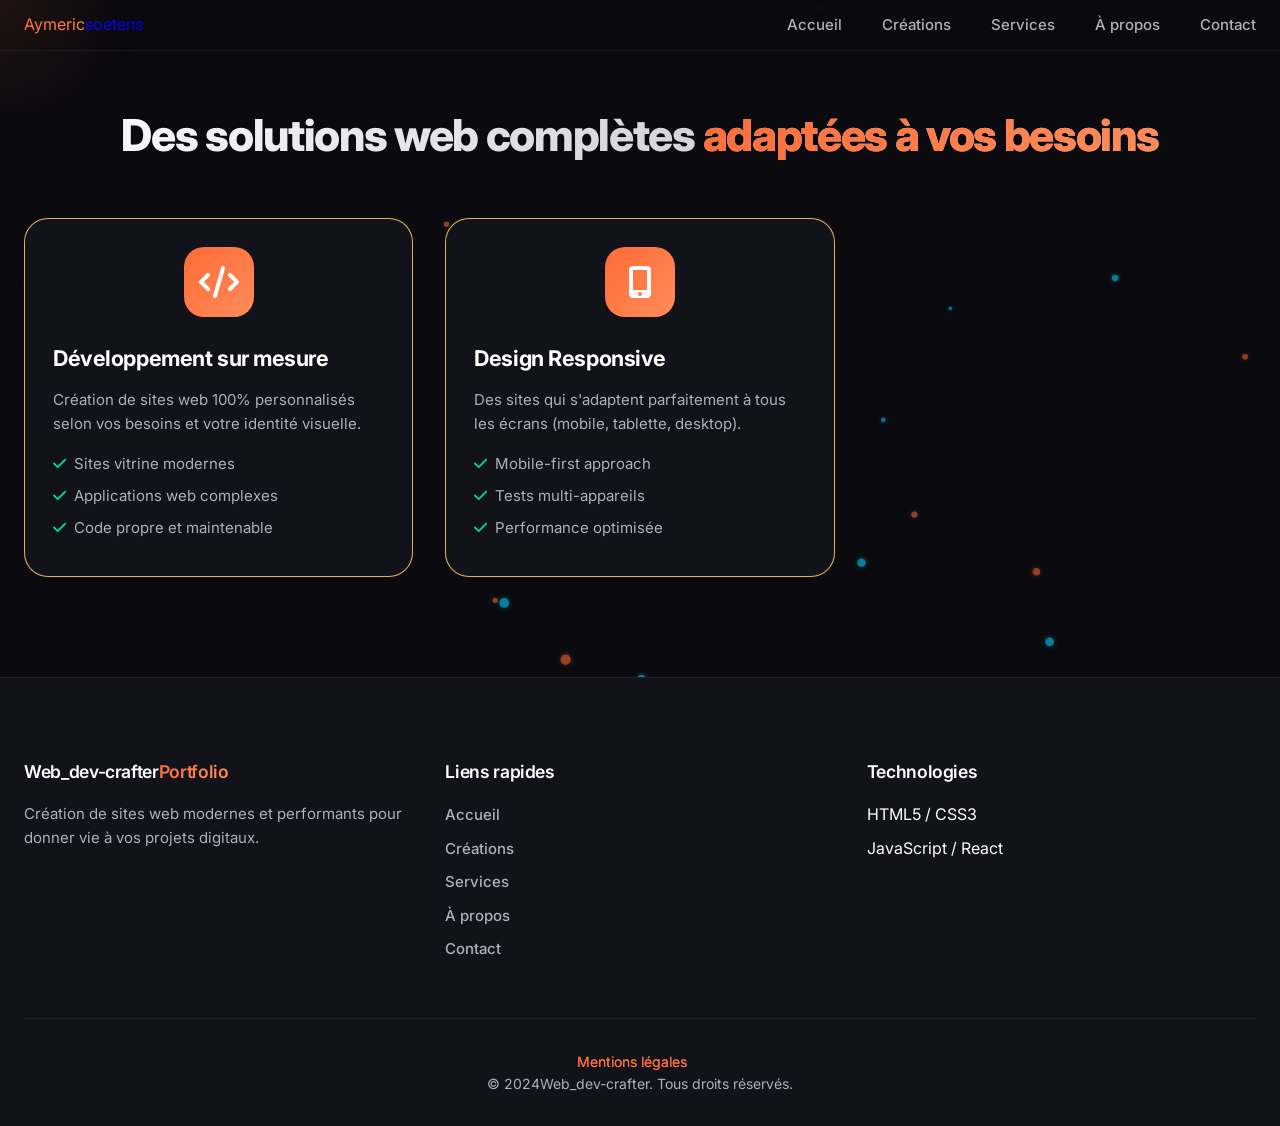
<file: service.html>
<!DOCTYPE html>
<html lang="fr">
<head>
    <meta charset="UTF-8">
    <meta name="viewport" content="width=device-width, initial-scale=1.0">
    <title>Portfolio | Web_dev-crafter</title>
<link rel="stylesheet" href="css/main.min.css">   
    <link rel="preconnect" href="https://fonts.googleapis.com">
<link rel="preconnect" href="https://fonts.gstatic.com" crossorigin>
<link href="https://fonts.googleapis.com/css2?family=Bitcount+Grid+Double+Ink:wght@100..900&display=swap" rel="stylesheet">
    <link href="https://fonts.googleapis.com/css2?family=Inter:wght@300;400;500;600;700;800&display=swap" rel="stylesheet">
    <link rel="stylesheet" href="https://cdnjs.cloudflare.com/ajax/libs/font-awesome/6.4.0/css/all.min.css">
</head>
<body>
    <div id="cursor-glow"></div>

     <canvas id="particlesCanvas"></canvas>
  <!-- Navigation -->
<nav class="navbar">
    <div class="nav-container">
        <div class="logo">
            <a href="index.html">
               <span class="highlight">Aymeric </span> soetens
            </a>
        </div>
        <ul class="nav-menu">
            <li><a href="index.html" class="nav-link">Accueil</a></li>
            <li><a href="creation.html" class="nav-link">Créations</a></li>
            <li><a href="service.html" class="nav-link">Services</a></li>
            <li><a href="about.html" class="nav-link">À propos</a></li>
            <li><a href="contact.html" class="nav-link">Contact</a></li>
        </ul>
        <div class="hamburger">
            <span></span>
            <span></span>
            <span></span>
        </div>
    </div>
</nav>

  
  <!-- Section Services -->
    <section id="services" class="services">
        <div class="container">
            <div class="section-header">
                <h1 class="section-title">Des solutions web complètes <span class="highlight"> adaptées à vos besoins</span></h1>
               
            </div>
            <div class="services-grid">
                <div class="service-card">
                    <div class="service-icon">
                        <i class="fas fa-code"></i>
                    </div>
                    <h2 class="service-title">Développement sur mesure</h2>
                    <p class="service-description">
                        Création de sites web 100% personnalisés selon vos besoins et votre identité visuelle.
                    </p>
                    <ul class="service-features">
                        <li><i class="fas fa-check"></i> Sites vitrine modernes</li>
                        <li><i class="fas fa-check"></i> Applications web complexes</li>
                        <li><i class="fas fa-check"></i> Code propre et maintenable</li>
                    </ul>
                </div>

                <div class="service-card">
                    <div class="service-icon">
                        <i class="fas fa-mobile-alt"></i>
                    </div>
                    <h2 class="service-title">Design Responsive</h2>
                    <p class="service-description">
                        Des sites qui s'adaptent parfaitement à tous les écrans (mobile, tablette, desktop).
                    </p>
                    <ul class="service-features">
                        <li><i class="fas fa-check"></i> Mobile-first approach</li>
                        <li><i class="fas fa-check"></i> Tests multi-appareils</li>
                        <li><i class="fas fa-check"></i> Performance optimisée</li>
                    </ul>
                </div>

                <div class="service-card">
                    <div class="service-icon">
                        <i class="fas fa-chart-line"></i>
                    </div>
                    <h2 class="service-title">SEO & Performance</h2>
                    <p class="service-description">
                        Optimisation pour les moteurs de recherche et performances de chargement optimales.
                    </p>
                    <ul class="service-features">
                        <li><i class="fas fa-check"></i> Référencement naturel</li>
                        <li><i class="fas fa-check"></i> Score Lighthouse 90+</li>
                        <li><i class="fas fa-check"></i> Analytics intégré</li>
                    </ul>
                </div>
            </div>
        </div>
    </section>

     <!-- Footer -->
      <footer class="footer">
        <div class="container">
            <div class="footer-content">
                <div class="footer-section">
                    <h3 class="footer-logo">Web_dev-crafter<span>Portfolio</span></h3>
                    <p class="footer-description">
                        Création de sites web modernes et performants pour donner vie à vos projets digitaux.
                    </p>
                 <!--    <div class="social-links">
                        <a href="#"><i class="fab fa-github"></i></a>
                        <a href="#"><i class="fab fa-linkedin-in"></i></a>
                        <a href="#"><i class="fab fa-twitter"></i></a>
                        <a href="#"><i class="fab fa-instagram"></i></a>
                    </div> -->
                </div>
                <div class="footer-section">
                    <h4>Liens rapides</h4>
                    <ul>
                        <li><a href="index.html" class="nav-link">Accueil</a></li>
                <li><a href="creation.html" class="nav-link">Créations</a></li>
                <li><a href="service.html" class="nav-link">Services</a></li>
                <li><a href="about.html" class="nav-link">À propos</a></li>
                <li><a href="contact.html" class="nav-link">Contact</a></li>
                    </ul>
                </div>
                <div class="footer-section">
                    <h4>Technologies</h4>
                    <ul>
                        <li>HTML5 / CSS3</li>
                        <li>JavaScript / React</li>
                        <!--   <li>PHP / Laravel</li>
                        <li>Node.js / Express</li>-->
                    </ul>
                </div>
              
            </div>
            <div class="footer-bottom">
                 <a href="legal.html" class="highlight">Mentions légales</a>
                <p>&copy; 2024Web_dev-crafter. Tous droits réservés.</p>
            </div>
        </div>
    </footer>

    <script src="script.js"></script>
</body>
</html>
</file>
<file: css/main.min.css>
*{margin:0;padding:0;box-sizing:border-box}h1,h2,h3,h4,h5,h6{font-weight:700;letter-spacing:-0.02em}.section-title{font-family:"Inter",sans-serif;font-size:2.75rem;font-weight:800;margin-bottom:1rem;letter-spacing:-0.03em;background:linear-gradient(135deg, #ffffff 0%, #b0b0be 100%);-webkit-background-clip:text;background-clip:text;color:rgba(0,0,0,0)}.highlight{background:linear-gradient(135deg, #ff6b35 0%, #ff8c5a 100%);-webkit-background-clip:text;background-clip:text;color:rgba(0,0,0,0)}::-webkit-scrollbar{width:10px}::-webkit-scrollbar-track{background:#0a0a0f}::-webkit-scrollbar-thumb{background:#ff6b35;border-radius:10px}::-webkit-scrollbar-thumb:hover{background:#e85d2c}::-moz-selection{background:#ff6b35;color:#fff}::selection{background:#ff6b35;color:#fff}body{font-family:"Inter",sans-serif;line-height:1.6;color:#f5f5f7;overflow-x:hidden;background:#0a0a0f;position:relative}#particlesCanvas{position:fixed;top:0;left:0;width:100%;height:100%;pointer-events:none;z-index:0}.navbar,.hero,.creations,.services,.values-section,.contact,.cta-section,.footer,.page-header,.legal-section{position:relative;z-index:1}.container{max-width:1280px;margin:0 auto;padding:0 24px}.hero{min-height:100vh;background:#0a0a0f;display:flex;align-items:center;padding:100px 0 80px;position:relative;overflow:hidden}.hero::before{content:"";position:absolute;top:0;left:0;right:0;bottom:0;background:radial-gradient(circle at 30% 50%, rgba(255, 107, 53, 0.1) 0%, transparent 50%),radial-gradient(circle at 80% 80%, rgba(0, 212, 255, 0.021) 0%, transparent 50%);pointer-events:none}.hero-container{max-width:1280px;margin:0 auto;padding:0 24px;display:grid;grid-template-columns:1fr 1fr;gap:4rem;align-items:center;position:relative;z-index:1}@media(max-width: 768px){.hero-container{grid-template-columns:1fr;gap:2rem}}@media(max-width: 768px){.hero-content{text-align:center}}.hero-badge{display:inline-flex;align-items:center;gap:.5rem;background:rgba(255,107,53,.1);backdrop-filter:blur(10px);padding:.5rem 1.25rem;border-radius:100px;margin-bottom:1.5rem;border:1px solid rgba(255,107,53,.2)}@media(max-width: 768px){.hero-badge{margin:0 auto 1.5rem}}.hero-badge i{color:#ff6b35;font-size:.875rem}.hero-badge span{font-size:.875rem;font-weight:500;color:#ff6b35}.hero-title{font-size:3.75rem;font-weight:800;line-height:1.2;margin-bottom:1.5rem;letter-spacing:-0.03em;color:#fff}@media(max-width: 768px){.hero-title{font-size:2.5rem}}@media(max-width: 480px){.hero-title{font-size:1.8rem}}.hero-description{font-size:1.125rem;color:#b0b0be;margin-bottom:2rem;line-height:1.7}.hero-buttons{display:flex;gap:1rem;margin-bottom:2rem}@media(max-width: 768px){.hero-buttons{justify-content:center}}@media(max-width: 480px){.hero-buttons{flex-direction:column}}.hero-image{position:relative}.image-wrapper{position:relative;width:100%;max-width:450px;margin:0 auto}.hero-img{width:100%;height:auto;border-radius:60px;filter:drop-shadow(0 20px 40px rgba(134, 5, 255, 0.658))}.floating-element{position:absolute;width:55px;height:55px;background:linear-gradient(135deg, #ff6b35 0%, #ff8c5a 100%);border-radius:20px;display:flex;align-items:center;justify-content:center;font-size:1.5rem;box-shadow:0px 0px 50px rgba(255,107,53,.5);animation:floatElement 4s ease-in-out infinite;color:#0a0a0f}@media(max-width: 480px){.floating-element{width:40px;height:40px;font-size:1.2rem}}.element1{top:-25px;left:-25px;animation-delay:0s;border-radius:20px;background:linear-gradient(135deg, #ff6b35 0%, #ff8c5a 100%)}@media(max-width: 480px){.element1{top:-15px;left:-15px}}.element2{bottom:-25px;right:-25px;animation-delay:1s;border-radius:30px 20px 30px 20px;background:linear-gradient(135deg, #00d4ff 0%, #00b8de 100%)}@media(max-width: 480px){.element2{bottom:-15px;right:-15px}}.element3{top:50%;right:-35px;animation-delay:2s;border-radius:20px 30px 20px 30px;background:linear-gradient(135deg, #ff6b35 0%, #ff8c5a 100%)}@media(max-width: 480px){.element3{right:-20px}}.element4{bottom:20%;left:-35px;animation-delay:3s;border-radius:30px;background:linear-gradient(135deg, #00d4ff 0%, #00b8de 100%)}@media(max-width: 480px){.element4{left:-20px}}@keyframes floatElement{0%,100%{transform:translateY(0) rotate(0deg)}50%{transform:translateY(-15px) rotate(5deg)}}.css-logo-alt{position:relative;width:100%;max-width:380px;aspect-ratio:1/.85;margin:0 auto;perspective:800px}.code-window{position:relative;width:100%;height:100%;background:rgba(18,18,26,.8);backdrop-filter:blur(8px);border-radius:20px;border:1px solid rgba(255,107,53,.5);box-shadow:0px 0px 50px rgba(255,107,53,.5),inset 0 0 20px rgba(255,107,53,.1);overflow:hidden;transition:all .5s cubic-bezier(0.4, 0, 0.2, 1);transform-style:preserve-3d;transform:rotateY(2deg) rotateX(2deg)}.code-window:hover{transform:rotateY(0deg) rotateX(0deg) scale(1.02);border-color:rgba(0,212,255,.6);box-shadow:0 0 35px rgba(255,107,53,.4)}.code-window:hover .blinking-cursor{animation:blink .8s step-end infinite}.window-bar{background:rgba(0,0,0,.5);padding:12px 16px;display:flex;gap:8px;border-bottom:1px solid rgba(255,107,53,.3)}.dot{width:12px;height:12px;border-radius:50%}.dot.red{background:#ff5f56}.dot.yellow{background:#ffbd2e}.dot.green{background:#27c93f}.code-lines{padding:20px;font-family:"Courier New",monospace;font-size:.9rem;color:#b0b0be}.code-lines .line{margin-bottom:12px;display:flex;align-items:center;gap:6px;flex-wrap:wrap}.code-lines .line span{color:#ff6b35;font-weight:600}.code-lines .line:nth-child(2) span{color:#00d4ff}.code-lines .cursor-line{margin-top:16px;display:flex;align-items:center;gap:4px}.code-lines .cursor-line .blinking-cursor{background:#ff6b35;width:10px;height:18px;display:inline-block;animation:blink 1s step-end infinite;margin-left:4px}.terminal-glow{position:absolute;top:0;left:0;width:100%;height:100%;background:radial-gradient(circle at 50% 30%, rgba(0, 212, 255, 0.1), transparent 70%);border-radius:20px;pointer-events:none;z-index:2}@keyframes blink{0%,100%{opacity:1}50%{opacity:0}}@media(max-width: 768px){.code-lines{padding:12px;font-size:.7rem}.code-lines .line{margin-bottom:8px}.window-bar{padding:8px 12px}}.footer{background:#12121a;color:#fff;padding:80px 0 30px;border-top:1px solid hsla(0,0%,100%,.05);margin-top:0}.footer-content{display:grid;grid-template-columns:repeat(auto-fit, minmax(250px, 1fr));gap:2rem;margin-bottom:3rem}.footer-logo{font-size:1.5rem;margin-bottom:1rem;font-weight:700}.footer-logo span{background:linear-gradient(135deg, #ff6b35 0%, #ff8c5a 100%);-webkit-background-clip:text;background-clip:text;color:rgba(0,0,0,0)}.footer-description{color:#b0b0be;margin-bottom:1rem;line-height:1.6;font-size:.9375rem}.social-links{display:flex;gap:1rem}.social-links a{width:40px;height:40px;background:hsla(0,0%,100%,.05);border-radius:12px;display:flex;align-items:center;justify-content:center;color:#b0b0be;transition:all .3s cubic-bezier(0.4, 0, 0.2, 1)}.social-links a:hover{background:linear-gradient(135deg, #ff6b35 0%, #ff8c5a 100%);color:#fff;transform:translateY(-2px)}.footer-section h3,.footer-section h4{margin-bottom:1rem;font-size:1.1rem;font-weight:600;color:#fff}.footer-section ul{list-style:none}.footer-section ul li{margin-bottom:.5rem}.footer-section ul li a{color:#b0b0be;text-decoration:none;transition:all .3s cubic-bezier(0.4, 0, 0.2, 1);font-size:.9375rem}.footer-section ul li a:hover{color:#ff6b35}.footer-bottom{text-align:center;padding-top:2rem;border-top:1px solid hsla(0,0%,100%,.05);color:#b0b0be;font-size:.875rem}.footer-bottom .highlight{color:#ff6b35;text-decoration:none;margin-right:1rem}.section-header{text-align:center;margin-bottom:3rem}.section-badge{display:inline-block;background:#70250a;color:#ff6b35;padding:.375rem 1.25rem;border-radius:100px;font-size:.8125rem;font-weight:600;margin-bottom:1rem;border:1px solid rgba(255,107,53,.2)}.creations,.services{padding:100px 0}@media(max-width: 768px){.creations,.services{padding:60px 0}}.values-section{padding:100px 0}.cta-section{padding:80px 0;background:linear-gradient(135deg, #ff6b35 0%, #ff8c5a 100%);color:#0a0a0f;text-align:center;position:relative;overflow:hidden}.cta-section::before{content:"";position:absolute;top:-50%;left:-20%;width:600px;height:600px;background:radial-gradient(circle, rgba(255, 255, 255, 0.1) 0%, transparent 70%);border-radius:50%}.cta-section .btn-primary{background:#fff;color:#0a0a0f;box-shadow:0 8px 24px rgba(0,0,0,.5)}.cta-section .btn-primary:hover{transform:translateY(-2px);box-shadow:0 12px 36px rgba(0,0,0,.6)}.cta-content{position:relative;z-index:1}.cta-content h2{font-size:2.5rem;margin-bottom:1rem;font-weight:800}.cta-content p{font-size:1.125rem;margin-bottom:2rem;opacity:.95}.page-header{color:#fff;padding:160px 0 100px;text-align:center;position:relative;overflow:hidden;margin-bottom:2rem}@media(max-width: 768px){.page-header{padding:120px 0 60px}}.page-header::before{content:"";position:absolute;top:-50%;right:-20%;width:500px;height:500px;background:radial-gradient(circle, rgba(255, 107, 53, 0.2) 0%, transparent 70%);border-radius:50%}.page-header h1{font-size:3rem;margin-bottom:1rem;font-weight:800;position:relative;z-index:1}@media(max-width: 768px){.page-header h1{font-size:2rem}}.page-header p{font-size:1.125rem;opacity:.9;position:relative;z-index:1}.btn{display:inline-flex;align-items:center;gap:.5rem;padding:.875rem 2rem;border-radius:100px;text-decoration:none;font-weight:600;transition:all .3s cubic-bezier(0.4, 0, 0.2, 1);cursor:pointer;border:none;font-size:.9375rem}.btn-primary{background:linear-gradient(135deg, #ff6b35 0%, #ff8c5a 100%);color:#0a0a0f;box-shadow:0 4px 12px rgba(0,0,0,.4)}.btn-primary:hover{transform:translateY(-2px);box-shadow:0px 0px 50px rgba(255,107,53,.5)}.btn-secondary{background:rgba(0,0,0,0);color:#fff;border:2px solid hsla(0,0%,100%,.2)}.btn-secondary:hover{background:#fff;transform:translateY(-2px);border-color:#ff6b35}.creation-card,.service-card,.value-card,.info-card,.legal-block{background:#12121a;border-radius:24px;overflow:hidden;transition:all .3s cubic-bezier(0.4, 0, 0.2, 1);border:1px solid rgba(252,204,101,.884);position:relative}.creation-card:hover,.service-card:hover,.value-card:hover,.info-card:hover,.legal-block:hover{transform:translateY(-8px);border-color:#ff6b35;box-shadow:0px 0px 50px rgba(255,107,53,.5)}.creation-card::before,.service-card::before,.value-card::before,.info-card::before,.legal-block::before{content:"";position:absolute;top:0;left:0;right:0;height:3px;background:linear-gradient(135deg, #ff6b35 0%, #ff8c5a 100%);transform:scaleX(0);transition:all .3s cubic-bezier(0.4, 0, 0.2, 1);border-radius:24px 24px 0 0}.creation-card:hover::before,.service-card:hover::before,.value-card:hover::before,.info-card:hover::before,.legal-block:hover::before{transform:scaleX(1)}.card-content,.service-card,.value-card,.info-card,.legal-block{padding:1.75rem}.card-title,.service-title,.value-card h3,.info-card h4,.legal-block h2{font-size:1.35rem;margin-bottom:.75rem;font-weight:700;color:#fff}.card-description,.service-description,.value-card p,.info-card p,.legal-block p{color:#b0b0be;line-height:1.6;font-size:.9375rem}.service-icon,.value-icon,.info-icon{width:70px;height:70px;background:linear-gradient(135deg, #ff6b35 0%, #ff8c5a 100%);border-radius:20px;display:flex;align-items:center;justify-content:center;margin:0 auto 1.5rem;transition:all .3s cubic-bezier(0.4, 0, 0.2, 1)}.service-icon i,.value-icon i,.info-icon i{font-size:2rem;color:#fff}.creation-card:hover .service-icon,.creation-card:hover .value-icon,.creation-card:hover .info-icon,.service-card:hover .service-icon,.service-card:hover .value-icon,.service-card:hover .info-icon,.value-card:hover .service-icon,.value-card:hover .value-icon,.value-card:hover .info-icon,.info-card:hover .service-icon,.info-card:hover .value-icon,.info-card:hover .info-icon{transform:scale(1.05);box-shadow:0px 0px 50px rgba(255,107,53,.5)}.card-image{position:relative;overflow:hidden;height:260px}.card-image img{width:100%;height:100%;-o-object-fit:cover;object-fit:cover;transition:all .5s cubic-bezier(0.4, 0, 0.2, 1)}.creation-card:hover .card-image img{transform:scale(1.1)}.card-overlay{position:absolute;top:0;left:0;width:100%;height:100%;background:rgba(192,123,20,.671);display:flex;align-items:center;justify-content:center;opacity:0;transition:all .3s cubic-bezier(0.4, 0, 0.2, 1);backdrop-filter:blur(3px)}.creation-card:hover .card-overlay{opacity:1}.card-link{background:#0a0a0f;color:#fff;padding:.875rem 1.75rem;border-radius:100px;text-decoration:none;font-weight:600;transition:all .3s cubic-bezier(0.4, 0, 0.2, 1)}.card-link:hover{transform:scale(1.1);background:#fff;color:#000}.service-features{list-style:none;text-align:left;margin-top:1rem}.service-features li{margin-bottom:.5rem;display:flex;align-items:center;gap:.5rem;font-size:.9375rem;color:#b0b0be}.service-features li i{color:#00d68f}.value-card{text-align:center}.creations-grid{display:grid;gap:2rem;grid-template-columns:repeat(auto-fill, minmax(350px, 1fr))}.services-grid{display:grid;gap:2rem;grid-template-columns:repeat(auto-fill, minmax(320px, 1fr))}.values-grid{display:grid;gap:2rem;grid-template-columns:repeat(auto-fill, minmax(280px, 1fr))}.contact-info{display:grid;gap:1.5rem;grid-template-columns:1fr}.navbar{position:fixed;top:0;width:100%;background:rgba(10,10,15,.95);backdrop-filter:blur(20px);border-bottom:1px solid hsla(0,0%,100%,.05);z-index:1000;transition:all .3s cubic-bezier(0.4, 0, 0.2, 1)}.navbar.scrolled{background:rgba(10,10,15,.98);border-bottom-color:rgba(255,107,53,.2)}.nav-container{max-width:1280px;margin:0 auto;padding:.75rem 24px;display:flex;justify-content:space-between;align-items:center}.logo{display:flex;align-items:center}.logo a{display:flex;align-items:center;text-decoration:none}.nav-logo{height:45px;width:auto;-o-object-fit:contain;object-fit:contain;transition:all .3s cubic-bezier(0.4, 0, 0.2, 1);filter:brightness(0) invert(1)}.nav-logo:hover{transform:scale(1.05)}.nav-menu{display:flex;list-style:none;gap:2.5rem}@media(max-width: 768px){.nav-menu{position:fixed;left:-100%;top:70px;flex-direction:column;background:#12121a;width:100%;text-align:center;transition:.3s;box-shadow:0 8px 24px rgba(0,0,0,.5);padding:2rem 0;gap:1rem;border-bottom:1px solid rgba(255,107,53,.2)}.nav-menu.active{left:0}}.nav-link{text-decoration:none;color:#b0b0be;font-weight:500;transition:all .3s cubic-bezier(0.4, 0, 0.2, 1);position:relative;padding:.5rem 0;font-size:.9375rem}.nav-link::after{content:"";position:absolute;bottom:0;left:0;width:0;height:2px;background:linear-gradient(135deg, #ff6b35 0%, #ff8c5a 100%);transition:all .3s cubic-bezier(0.4, 0, 0.2, 1);border-radius:2px}.nav-link:hover::after,.nav-link.active::after{width:100%}.nav-link:hover,.nav-link.active{color:#fff}.hamburger{display:none;flex-direction:column;cursor:pointer}@media(max-width: 768px){.hamburger{display:flex}}.hamburger span{width:25px;height:2px;background:#fff;margin:3px 0;transition:all .3s cubic-bezier(0.4, 0, 0.2, 1);border-radius:2px}.form-group{position:relative;margin-bottom:2rem}.form-group input,.form-group textarea{width:100%;padding:.875rem;border:2px solid hsla(0,0%,100%,.1);border-radius:16px;font-family:inherit;transition:all .3s cubic-bezier(0.4, 0, 0.2, 1);background:#12121a;font-size:1rem;color:#fff}.form-group input:focus,.form-group textarea:focus{border-color:#ff6b35;outline:none;background:#12121a;box-shadow:0 0 0 3px rgba(255,107,53,.1)}.form-group label{position:absolute;left:.875rem;top:.875rem;color:#b0b0be;transition:all .3s cubic-bezier(0.4, 0, 0.2, 1);pointer-events:none;background:rgba(0,0,0,0);padding:0 .25rem}.form-group input:focus~label,.form-group textarea:focus~label,.form-group input:valid~label,.form-group textarea:valid~label{top:-0.6rem;left:.75rem;font-size:.75rem;background:#12121a;color:#ff6b35}.submit-btn{width:100%;justify-content:center;background:linear-gradient(135deg, #ff6b35 0%, #ff8c5a 100%);color:#fff;padding:1rem;font-size:1rem}#cursor-glow{position:fixed;top:0;left:0;width:280px;height:280px;background:radial-gradient(circle, rgba(255, 107, 53, 0.2) 0%, rgba(255, 107, 53, 0) 70%);border-radius:50%;pointer-events:none;z-index:9999;transform:translate(-50%, -50%);transition:transform .08s cubic-bezier(0.2, 0.9, 0.4, 1.1);will-change:transform;filter:blur(12px);opacity:.5}.contact{background:#0a0a0f;padding:100px 0}.contact-container{display:grid;grid-template-columns:1fr 2fr;gap:3rem}@media(max-width: 768px){.contact-container{grid-template-columns:1fr}}.contact-form{background:#12121a;padding:2.5rem;border-radius:32px;border:1px solid hsla(0,0%,100%,.05)}.legal-section{padding:140px 0 120px;background:#0a0a0f;min-height:calc(100vh - 400px)}@media(max-width: 768px){.legal-section{padding:100px 0 80px}}.legal-header{text-align:center;margin-bottom:3rem}.legal-header h1{font-size:2.5rem;margin-bottom:1rem;font-weight:800;color:#fff}@media(max-width: 768px){.legal-header h1{font-size:1.8rem}}.legal-content{max-width:900px;margin:0 auto}.legal-block ul{margin-left:2rem;color:#b0b0be;margin-top:1rem}.legal-block li{margin-bottom:.5rem;font-size:.9375rem}@media(max-width: 768px){.legal-block{padding:1.5rem}}/*# sourceMappingURL=main.min.css.map */
</file>
